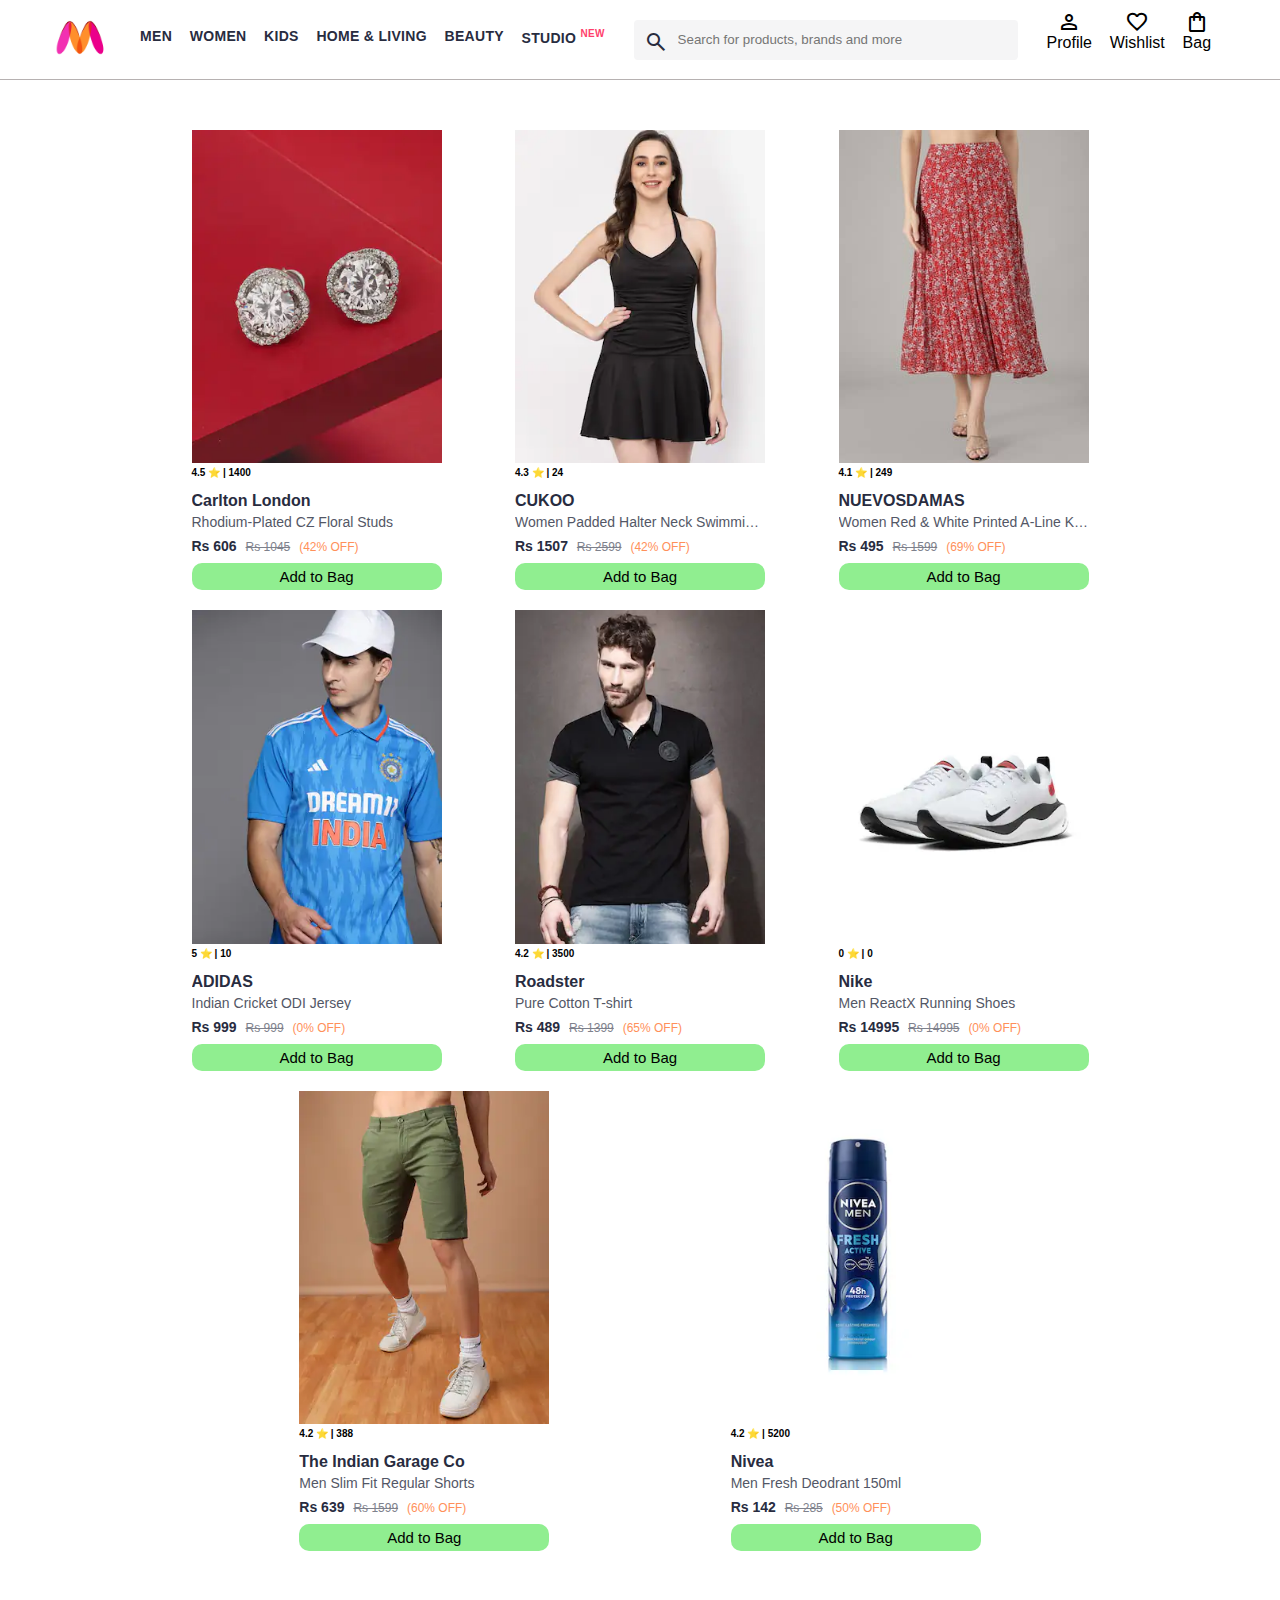
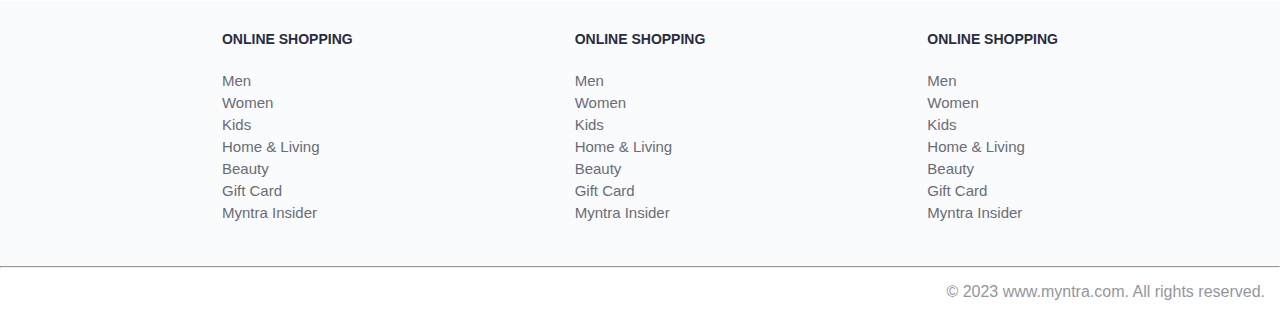
<file: index.html>
<!DOCTYPE html>
<html lang="en">
<head>
    <title>Myntra Functional Clone</title>
    <link rel="stylesheet" href="css/index.css">
    <link rel="stylesheet" href="https://fonts.googleapis.com/css2?family=Material+Symbols+Outlined:opsz,wght,FILL,GRAD@20..48,100..700,0..1,-50..200" />
</head>
<body>
    <header>
        <div class="logo_container">
            <a href="#"><img class="myntra_home" src="images/myntra_logo.webp" alt="Myntra Home"></a>
        </div>
        <nav class="nav_bar">
            <a href="#">Men</a>
            <a href="#">Women</a>
            <a href="#">Kids</a>
            <a href="#">Home & Living</a>
            <a href="#">Beauty</a>
            <a href="#">Studio <sup>New</sup></a>
        </nav>
        <div class="search_bar">
            <span class="material-symbols-outlined search_icon">search</span>
            <input class="search_input" placeholder="Search for products, brands and more">
        </div>
        <div class="action_bar">
            <div class="action_container">
                <span class="material-symbols-outlined action_icon">person</span>
                <span class="action_name">Profile</span>
            </div>

            <div class="action_container">
                <span class="material-symbols-outlined action_icon">favorite</span>
                <span class="action_name">Wishlist</span>
            </div>

            <a class="action_container" href="pages/bag.html">
                <span class="material-symbols-outlined action_icon">shopping_bag</span>
                <span class="action_name">Bag</span>
                <span class="bag-item-count">0</span>
            </a>
        </div>   
    </header>
    <main>
        <div class="items-container"></div>
    </main>
    <footer>
        <div class="footer_container">
            <div class="footer_column">
                <h3>ONLINE SHOPPING</h3>

                <a href="#">Men</a>
                <a href="#">Women</a>
                <a href="#">Kids</a>
                <a href="#">Home & Living</a>
                <a href="#">Beauty</a>
                <a href="#">Gift Card</a>
                <a href="#">Myntra Insider</a>
            </div>

            <div class="footer_column">
                <h3>ONLINE SHOPPING</h3>

                <a href="#">Men</a>
                <a href="#">Women</a>
                <a href="#">Kids</a>
                <a href="#">Home & Living</a>
                <a href="#">Beauty</a>
                <a href="#">Gift Card</a>
                <a href="#">Myntra Insider</a>
            </div>

            <div class="footer_column">
                <h3>ONLINE SHOPPING</h3>

                <a href="#">Men</a>
                <a href="#">Women</a>
                <a href="#">Kids</a>
                <a href="#">Home & Living</a>
                <a href="#">Beauty</a>
                <a href="#">Gift Card</a>
                <a href="#">Myntra Insider</a>
            </div>
        </div>
        <hr>

        <div class="copyright">
            © 2023 www.myntra.com. All rights reserved.
        </div>
    </footer>
    <script src="data/items.js"></script>
    <script src="scripts/index.js"></script>
</body>
</html>
</file>
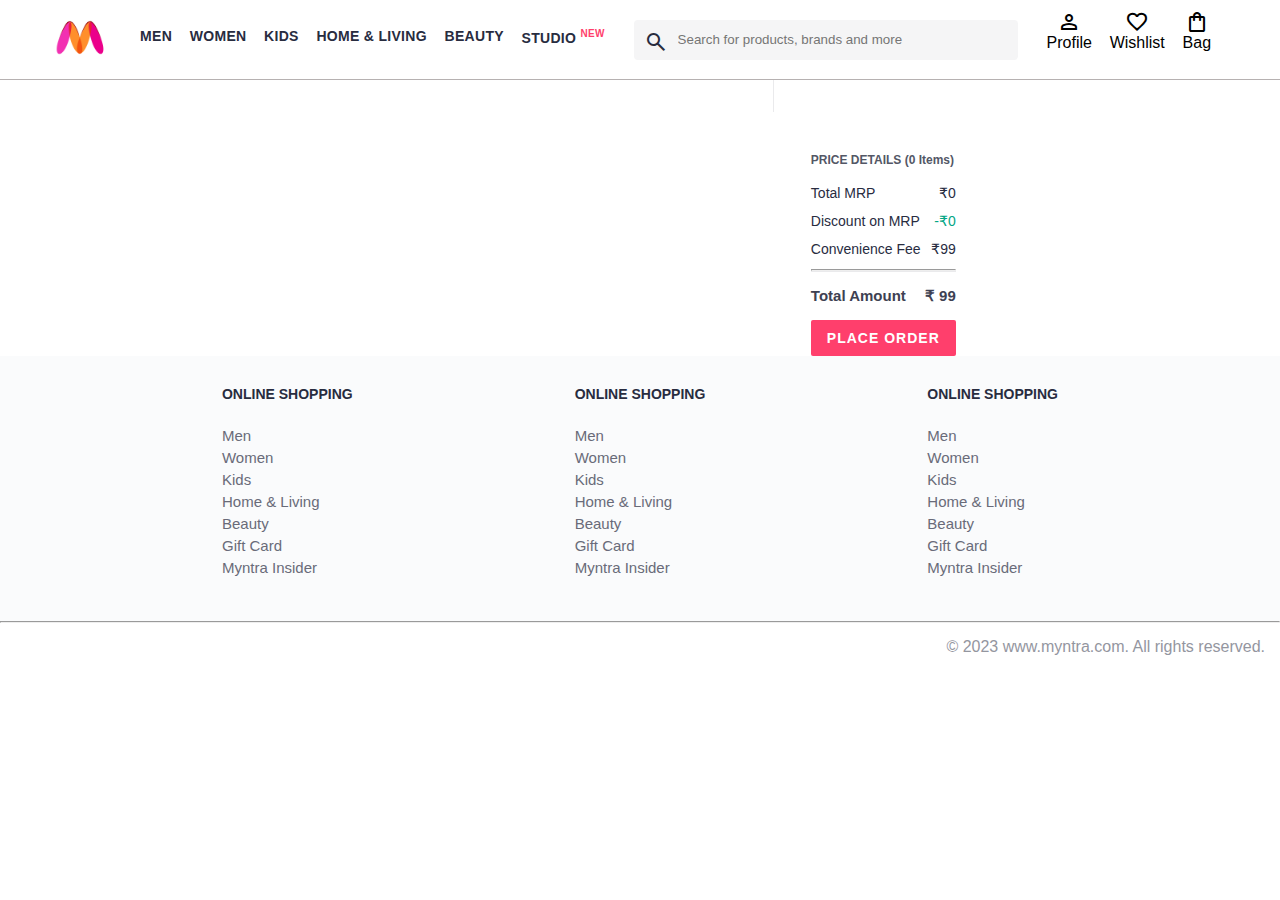
<file: pages/bag.html>
<!DOCTYPE html>
<html lang="en">
<head>
    <title>Myntra Clone</title>
    <link rel="stylesheet" href="../css/index.css">
    <link rel="stylesheet" href="../css/bag.css">
    <link rel="stylesheet" href="https://fonts.googleapis.com/css2?family=Material+Symbols+Outlined:opsz,wght,FILL,GRAD@20..48,100..700,0..1,-50..200" />
</head>
<body>
    <header>
        <div class="logo_container">
            <a href="#"><img class="myntra_home" src="../images/myntra_logo.webp" alt="Myntra Home"></a>
        </div>
        <nav class="nav_bar">
            <a href="#">Men</a>
            <a href="#">Women</a>
            <a href="#">Kids</a>
            <a href="#">Home & Living</a>
            <a href="#">Beauty</a>
            <a href="#">Studio <sup>New</sup></a>
        </nav>
        <div class="search_bar">
            <span class="material-symbols-outlined search_icon">search</span>
            <input class="search_input" placeholder="Search for products, brands and more">
        </div>
        <div class="action_bar">
            <div class="action_container">
                <span class="material-symbols-outlined action_icon">person</span>
                <span class="action_name">Profile</span>
            </div>

            <div class="action_container">
                <span class="material-symbols-outlined action_icon">favorite</span>
                <span class="action_name">Wishlist</span>
            </div>

            <div class="action_container">
                <span class="material-symbols-outlined action_icon">shopping_bag</span>
                <span class="action_name">Bag</span>
                <span class="bag-item-count">0</span>
            </div>
        </div>
    </header>
    <main>
      <div class="bag-page">
        <div class="bag-items-container">
            
        </div>

            <div class="bag-summary">
                <div class="bag-details-container">
                    <div class="price-header">Price Details (2 Items)

                    </div>
                    <div class="price-item">
                        <span class="price-item-tag">Total MRP</span>
                        <span class="price-item-value">Rs1284</span>
                    </div>
                    <div class="price-item">
                        <span class="price-item-tag">Discount on MRP</span>
                        <span class="price-item-value priceDetail-base-discount">-Rs143</span>
                    </div>
                    <div class="price-item">
                        <span class="price-item-tag">Convenience Fee</span>
                        <span class="price-item-value">Rs99</span>
                    </div>
                    <hr>
                    <div class="price-footer">
                        <span class="price-item-tag">Total Amount</span>
                        <span class="price-item-value">Rs 1240</span>
                    </div>
                </div>
                <button class="btn-place-order">
                    <div class="css-xjhrni">PLACE ORDER</div>
                </button>
            </div>

        </div>
    </main>
    <footer>
        <div class="footer_container">
            <div class="footer_column">
                <h3>ONLINE SHOPPING</h3>

                <a href="#">Men</a>
                <a href="#">Women</a>
                <a href="#">Kids</a>
                <a href="#">Home & Living</a>
                <a href="#">Beauty</a>
                <a href="#">Gift Card</a>
                <a href="#">Myntra Insider</a>
            </div>

            <div class="footer_column">
                <h3>ONLINE SHOPPING</h3>

                <a href="#">Men</a>
                <a href="#">Women</a>
                <a href="#">Kids</a>
                <a href="#">Home & Living</a>
                <a href="#">Beauty</a>
                <a href="#">Gift Card</a>
                <a href="#">Myntra Insider</a>
            </div>

            <div class="footer_column">
                <h3>ONLINE SHOPPING</h3>

                <a href="#">Men</a>
                <a href="#">Women</a>
                <a href="#">Kids</a>
                <a href="#">Home & Living</a>
                <a href="#">Beauty</a>
                <a href="#">Gift Card</a>
                <a href="#">Myntra Insider</a>
            </div>
        </div>
        <hr>

        <div class="copyright">
            © 2023 www.myntra.com. All rights reserved.
        </div>
    </footer>
    <script src="../data/items.js"></script>
    <script src="../scripts/index.js"></script>
    <script src="../scripts/bag.js"></script>
</body>
</html>
</file>
<file: css/index.css>
/***************** Item Page CSS **************************/
/*.action_container {
    text-decoration: none;
}
a.action_container:link {
    color:black;
}
.item-details {
    cursor: pointer;
    width: 250px;
    margin: 10px;
}
.stars {
    font-size: 12px;
    font-weight: 700;
    text-align: left;
}
.company {
    font-size: 18px;
    font-weight: 700;
    line-height: 1;
    color: #282c3f;
    margin-bottom: 6px;
    overflow: hidden;
    text-overflow: ellipsis;
    white-space: nowrap;
    margin-top: 20px;
}
.item-name {
    color: #535766;
    font-size: 16px;
    line-height: 1;
    margin-bottom: 0;
    margin-top: 0;
    overflow: hidden;
    text-overflow: ellipsis;
    white-space: nowrap;
    font-weight: 400;
    display: block;
}
.price-container {
    margin-top: 10px;
}
.current-price {
    font-size: 14px;
    font-weight: 700;
    color: #282c3f;
}
.original-price {
    text-decoration: line-through;
    color: #7e818c;
    font-weight: 400;
    margin-left: 5px;
    font-size: 12px;
}
.discount-percentage {
    color: #ff905a;
    font-weight: 400;
    font-size: 12px;
    margin-left: 5px;
}
.btn-bag {
    background-color: lightgreen;
    border: none;
    padding: 5px 15px;
    border-radius: 10px;
    width: 100%;
    margin-top: 7px;
    font-size: 20px;
    cursor: pointer;
}
.bag-items {
    background-color: #f16565;
    white-space: nowrap;
    text-align: center;
    line-height: 18px;
    padding: 0 6px;
    height: 18px;
    position: relative;
    border-radius: 50%;
    font-size: 12px;
    color: #fff;
    left: 13px;
    top: -44px;
    font-weight: 700;
    cursor: pointer;
}*/

* {
    margin: 0;
    padding: 0;
    font-family: Assistant,-apple-system,BlinkMacSystemFont,Segoe UI,Roboto,Helvetica,Arial,sans-serif;
    box-sizing: border-box;
}
header {
    display: flex;
    background-color: #ffffff;
    height: 80px;
    justify-content: space-between;
    align-items: center;
    border-bottom: 1px solid #b6b1b1;
}
.myntra_home {
    height: 45px;
}
.logo_container {
    margin-left: 4%;
}
.action_bar {
    margin-right: 4%;
}
.nav_bar {
    display: flex;
    min-width: 500px;
    justify-content: space-evenly;
}
.nav_bar a {
    font-size: 14px;
    letter-spacing: .3px;
    color: #282c3f;
    font-weight: 700;
    text-transform: uppercase;
    text-decoration: none;
    padding: 28px 0;
    border-bottom: 5px solid #ffffff;
}
.nav_bar a:hover {
    border-bottom: 4px solid #f54e77;
}

.nav_bar a sup {
    color: #ff3f6c;
    font-size: 10px;
}

.search_bar {
    height: 40px;
    min-width: 200px;
    width: 30%;
    display: flex;
    align-items: center;
}
.search_icon {
    box-sizing: content-box;
    height: 20px;
    padding: 10px;

    background-color: #f5f5f6;
    color: #282c3f;
    font-weight: 300;
    border-radius: 4px 0 0 4px;
}
.search_input {
    color: #696e79;
    background-color: #f5f5f6;
    flex-grow: 1;
    height: 40px;
    border: 0;
    border-radius: 0 4px 4px 0;
}

.action_bar {
    display: flex;
    min-width: 200px;
    justify-content: space-evenly;
}

.action_container {
    display: flex;
    flex-direction: column;
    align-items: center;
}

/* Main section */
.banner_container {
    margin: 40px 0;
}
.banner_image {
    width: 100%;
}

.category_heading {
    text-transform: uppercase;
    color: #3e4152;
    letter-spacing: .15em;
    font-size: 1.8em;
    margin: 50px 0 10px 30px;
    max-height: 5em;
    font-weight: 700;
}

.category-items, .items-container {
    width: 80%;
    margin: 50px 10%;
    display: flex;
    flex-wrap: wrap;
    justify-content: space-evenly;
}

.sale_item {
    width: 250px;
}

.footer_container {
    padding: 30px 0px 40px 0px;
    background: #FAFBFC;
    display: flex;
    justify-content: space-evenly;
}

.footer_column {
    display: flex;
    flex-direction: column;
}

.footer_column h3 {
    color: #282c3f;
    font-size: 14px;
    margin-bottom: 25px;
}

.footer_column a {
    color: #696b79;
    font-size: 15px;
    text-decoration: none;
    padding-bottom: 5px;
}

.copyright {
    color: #94969f;
    text-align: end;
    padding: 15px;
}
.items-container{
    width: 80%;
    margin:40px 10%;


}
.item-container{
    width: 250px;
    margin: 10px;


}
.item-image{
    width: 100%;
}
.rating{
    font-size: 10px;
    font-weight: 700;
}
.company-name{
    margin-top: 15px;
    font-size: 16px;
    font-weight: 700;
    line-height: 1;
    color: #282c3f;
    margin-bottom: 6px;
    overflow: hidden;
    text-overflow: ellipsis;
    white-space: nowrap;
}
.item-name{
    color: #535766;
    font-size: 14px;
    line-height: 1;
    margin-bottom: 0;
    margin-top: 0;
    overflow: hidden;
    text-overflow: ellipsis;
    white-space: nowrap;
    font-weight: 400;
    display: block;

}
.price{
    margin-top: 10px;
    font-size: 14px;
    line-height: 15px;
    color: #282c3f;
    white-space: nowrap;

}
.current-price{
    font-size: 14px;
    font-weight: 700;
    color: #282c3f;

}
.original-price{
    text-decoration: line-through;
    color: #7e818c;
    font-weight: 400;
    margin-left: 5px;
    font-size: 12px;

}
.discount{
    color: #ff905a;
    font-weight: 400;
    font-size: 12px;
    margin-left: 5px;

}
.btn-add-bag{
    margin-top: 8px;
    font-size: 15px;
    width: 250px;
    background-color: lightgreen;
    border: none;
    padding: 5px 15px;
    border-radius: 10px;
    cursor: pointer;

}
.bag-item-count{
    background-color: #f16565;
    white-space: nowrap;
    text-align: center;
    line-height: 18px;
    padding: 0 6px;
    height: 18px;
    position: relative;
    border-radius: 50%;
    font-size: 12px;
    color: #fff;
    left: 13px;
    top: -44px;
    font-weight: 700;
    cursor: pointer;

}
.action_container{
    text-decoration:none ;
}
.action_container:link{
    color: black;
}
/* .items-container {
    width: 80%;
    margin: 40px 10%;
}
.item-container {
    width: 250px;
    margin: 10px;
}
.item-image {
    width: 100%;
}
.rating {
    font-size: 12px;
    font-weight: 700;
}
.company-name {
    margin-top: 15px;
    font-size: 16px;
    font-weight: 700;
    line-height: 1;
    color: #282c3f;
    margin-bottom: 6px;
    overflow: hidden;
    text-overflow: ellipsis;
    white-space: nowrap;
}
.item-name {
    color: #535766;
    font-size: 14px;
    line-height: 1;
    margin-bottom: 0;
    margin-top: 0;
    overflow: hidden;
    text-overflow: ellipsis;
    white-space: nowrap;
    font-weight: 400;
    display: block;
}
.price {
    margin-top: 10px;
    font-size: 14px;
    line-height: 15px;
    color: #282c3f;
    white-space: nowrap;
}
.current-price {
    font-size: 14px;
    font-weight: 700;
    color: #282c3f;
}
.original-price {
    text-decoration: line-through;
    color: #7e818c;
    font-weight: 400;
    margin-left: 5px;
    font-size: 12px;
}
.discount {
    color: #ff905a;
    font-weight: 400;
    font-size: 12px;
    margin-left: 5px;
}
.btn-add-bag {
    margin-top: 8px;
    font-size: 18px;
    width: 100%;
    background-color: lightgreen;
    border: none;
    padding: 5px 15px;
    border-radius: 10px;
    cursor: pointer;
}
.bag-item-count {
    background-color: #f16565;
    white-space: nowrap;
    text-align: center;
    line-height: 18px;
    padding: 0 6px;
    height: 18px;
    position: relative;
    border-radius: 50%;
    font-size: 12px;
    color: #fff;
    left: 13px;
    top: -44px;
    font-weight: 700;
    cursor: pointer;
}
.action_container {
    text-decoration: none;
}
a.action_container:link {
    color:black;
} */
</file>
<file: css/bag.css>
.bag-items-container {
  display: inline-block;
  width: 64%;
  padding-right: 20px;
  border-right: 1px solid #eaeaec;
  padding-top: 32px;
  color: #282c3f;
  font-size: 13px;
  line-height: 1.42857143;
}

.bag-page {
  width: 75%;
  margin-left: 12.5%;
}

.bag-summary {
  vertical-align: top;
  display: inline-block;
  /* width: 35%; */
  padding: 24px 0 0 16px;
  color: #282c3f;
  font-size: 13px;
  line-height: 1.42857143;
}

.bag-details-container {
  margin-bottom: 16px;
}

.price-header {
  font-size: 12px;
  font-weight: 700;
  margin: 24px 0 16px;
  color: #535766;
}

.price-item {
  margin-bottom: 12px;
  line-height: 16px;
  font-size: 14px;
  color: #282c3f;
}

.price-item-value {
  float: right;
}

.priceDetail-base-discount {
  color: #03a685;
}

.price-footer {
  font-weight: 700;
  font-size: 15px;
  padding-top: 16px;
  border-top: 1px solid #eaeaec;
  color: #3e4152;
  line-height: 16px;
}

.btn-place-order {
  width: 100%;
  letter-spacing: 1px;
  font-size: 14px;
  font-weight: 600;
  border-radius: 2px;
  border-width: 0px;
  padding: 10px 16px;
  background-color: rgb(255, 63, 108);
  color: rgb(255, 255, 255);
  cursor: pointer;
}

.bag-item-container {
  margin-bottom: 8px;
  background: #fff;
  font-size: 14px;
  border: 1px solid #eaeaec;
  border-radius: 4px;
  position: relative;
  padding: 12px 12px 0;
}

.item-left-part {
  position: absolute;
  background: rgb(255, 242, 223);
  height: 148px;
  width: 111px;
}

.item-right-part {
  padding-left: 12px;
  position: relative;
  min-height: 148px;
  margin-left: 111px;
  margin-bottom: 12px;
}

.bag-item-img {
  width: 100%;
}

.return-period {
  display: inline-flex;
  font-size: 14px;
  padding-top: 8px;
}

.return-period-days {
  font-weight: 700;
  margin-right: 4px;
}

.delivery-details {
  margin-top: 5px;
  color: #282c3f;
  font-size: 12px;
  letter-spacing: -.1px;
  margin-bottom: 8px;
  line-height: 15px;
}

.delivery-details-days {
  color: #03a685;
}

.remove-from-cart {
  position: absolute;
  font-size: 25px;
  top: 10px;
  right: 18px;
  width: 14px;
  height: 14px;
  cursor: pointer;
}
</file>
